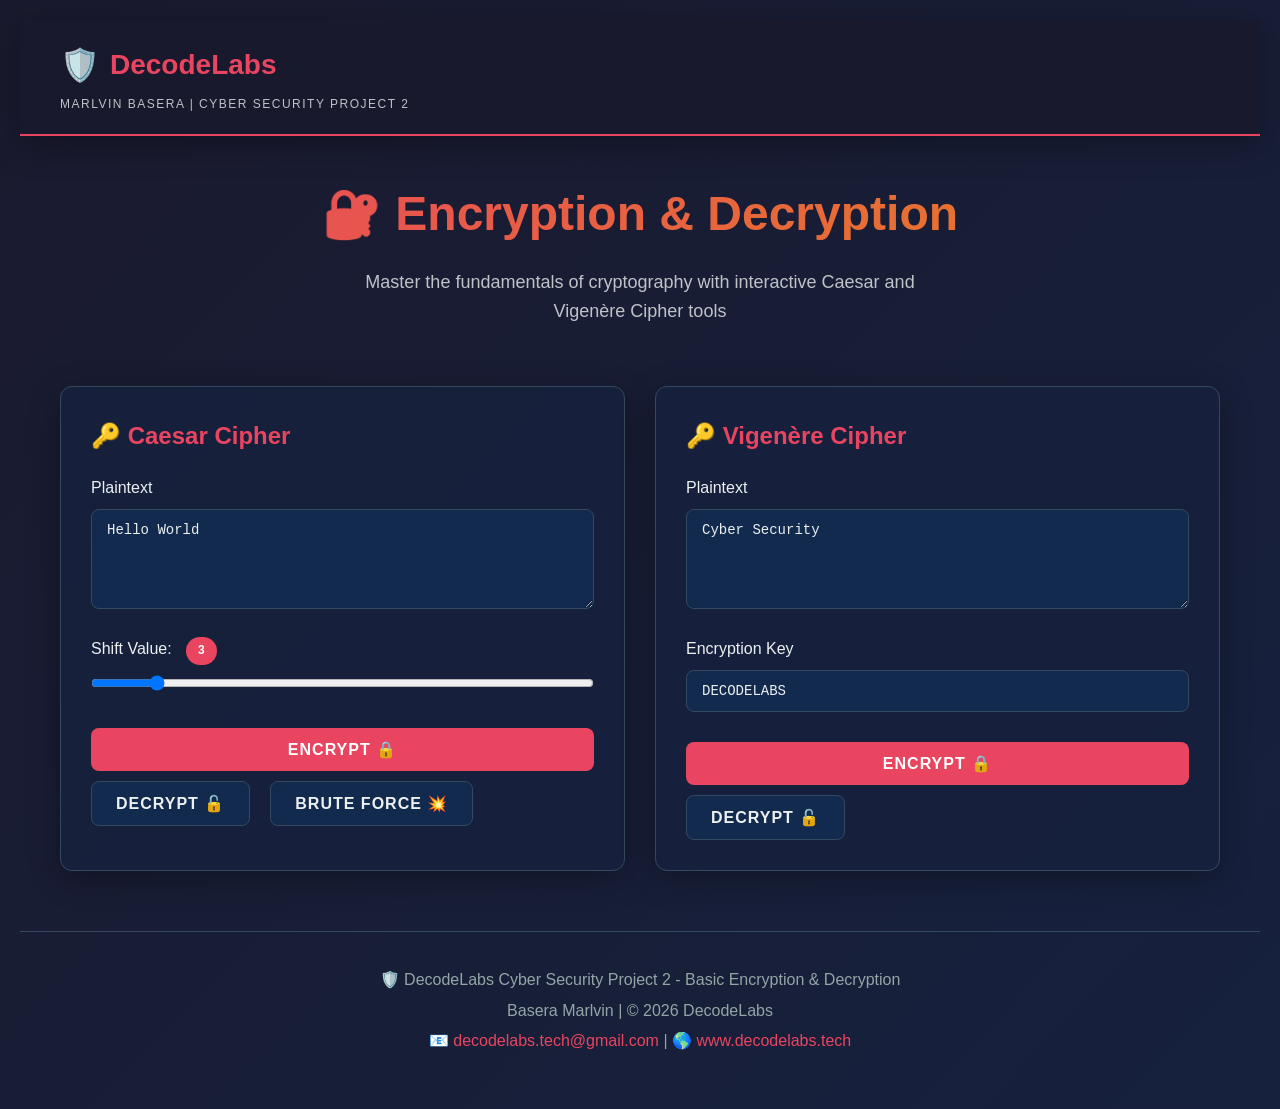
<file: index.html>
<!DOCTYPE html>
<html lang="en">
<head>
    <meta charset="UTF-8">
    <meta http-equiv="refresh" content="0; url=web/index.html" />
    <script type="text/javascript">
        window.location.href = "web/index.html";
    </script>
    <title>Redirecting to Classical Cryptography Simulator</title>
</head>
<body>
    <p>If you are not redirected automatically, follow this <a href="web/index.html">link to the simulator</a>.</p>
</body>
</html>
</file>
<file: web/css/style.css>
/* ============================================
   DecodeLabs Encryption Tool - Stylesheet
   ============================================ */

:root {
    --primary-color: #1a1a2e;
    --secondary-color: #16213e;
    --accent-color: #0f3460;
    --highlight-color: #e94560;
    --success-color: #2ecc71;
    --warning-color: #f39c12;
    --danger-color: #e74c3c;
    --text-color: #ecf0f1;
    --border-color: #34495e;
    --shadow: 0 8px 32px rgba(0, 0, 0, 0.3);
}

* {
    margin: 0;
    padding: 0;
    box-sizing: border-box;
}

body {
    font-family: 'Segoe UI', Tahoma, Geneva, Verdana, sans-serif;
    background: linear-gradient(135deg, var(--primary-color) 0%, var(--secondary-color) 100%);
    color: var(--text-color);
    line-height: 1.6;
    min-height: 100vh;
    padding: 20px;
}

/* ============================================
   HEADER & NAVIGATION
   ============================================ */

header {
    background: rgba(26, 26, 46, 0.95);
    backdrop-filter: blur(10px);
    border-bottom: 2px solid var(--highlight-color);
    padding: 20px 0;
    margin-bottom: 40px;
    box-shadow: var(--shadow);
    position: sticky;
    top: 0;
    z-index: 100;
}

.header-container {
    max-width: 1200px;
    margin: 0 auto;
    padding: 0 20px;
    display: flex;
    justify-content: space-between;
    align-items: center;
}

.header-brand {
    display: flex;
    flex-direction: column;
    gap: 4px;
}

.logo {
    font-size: 28px;
    font-weight: bold;
    color: var(--highlight-color);
    text-decoration: none;
    display: flex;
    align-items: center;
    gap: 10px;
}

.logo::before {
    content: "🛡️";
    font-size: 32px;
}

.header-subtitle {
    font-size: 12px;
    letter-spacing: 1.5px;
    text-transform: uppercase;
    color: #bdc3c7;
}

nav {
    display: flex;
    gap: 30px;
}

nav a {
    color: var(--text-color);
    text-decoration: none;
    font-weight: 500;
    transition: color 0.3s ease;
    cursor: pointer;
}

nav a:hover,
nav a.active {
    color: var(--highlight-color);
}

/* ============================================
   MAIN LAYOUT
   ============================================ */

.container {
    max-width: 1200px;
    margin: 0 auto;
    padding: 0 20px;
}

.main-content {
    display: grid;
    grid-template-columns: 1fr 1fr;
    gap: 30px;
    margin-bottom: 60px;
}

@media (max-width: 768px) {
    .main-content {
        grid-template-columns: 1fr;
    }

    .header-brand {
        align-items: center;
        text-align: center;
    }
}

/* ============================================
   CARD STYLES
   ============================================ */

.card {
    background: rgba(22, 33, 62, 0.8);
    border: 1px solid var(--border-color);
    border-radius: 12px;
    padding: 30px;
    box-shadow: var(--shadow);
    transition: transform 0.3s ease, border-color 0.3s ease;
}

.card:hover {
    transform: translateY(-5px);
    border-color: var(--highlight-color);
}

.card-title {
    font-size: 24px;
    font-weight: bold;
    margin-bottom: 20px;
    color: var(--highlight-color);
    display: flex;
    align-items: center;
    gap: 10px;
}

/* ============================================
   FORM ELEMENTS
   ============================================ */

.form-group {
    margin-bottom: 20px;
}

label {
    display: block;
    margin-bottom: 8px;
    font-weight: 500;
    color: var(--text-color);
}

input[type="text"],
input[type="number"],
textarea,
select {
    width: 100%;
    padding: 12px 15px;
    background: rgba(15, 52, 96, 0.5);
    border: 1px solid var(--border-color);
    border-radius: 8px;
    color: var(--text-color);
    font-family: 'Courier New', monospace;
    font-size: 14px;
    transition: border-color 0.3s ease, background 0.3s ease;
}

input[type="text"]:focus,
input[type="number"]:focus,
textarea:focus,
select:focus {
    outline: none;
    border-color: var(--highlight-color);
    background: rgba(15, 52, 96, 0.8);
    box-shadow: 0 0 10px rgba(233, 69, 96, 0.3);
}

textarea {
    resize: vertical;
    min-height: 100px;
    font-size: 14px;
}

input[type="range"] {
    width: 100%;
    cursor: pointer;
}

.range-value {
    display: inline-block;
    background: var(--highlight-color);
    color: white;
    padding: 4px 12px;
    border-radius: 20px;
    font-size: 12px;
    font-weight: bold;
    margin-left: 10px;
}

/* ============================================
   BUTTONS
   ============================================ */

button {
    padding: 12px 24px;
    font-size: 16px;
    font-weight: 600;
    border: none;
    border-radius: 8px;
    cursor: pointer;
    transition: all 0.3s ease;
    text-transform: uppercase;
    letter-spacing: 1px;
}

.btn-primary {
    background: linear-gradient(135deg, var(--highlight-color), #e94560);
    color: white;
    width: 100%;
    margin-top: 10px;
}

.btn-primary:hover {
    transform: translateY(-2px);
    box-shadow: 0 10px 20px rgba(233, 69, 96, 0.4);
}

.btn-primary:active {
    transform: translateY(0);
}

.btn-secondary {
    background: rgba(15, 52, 96, 0.5);
    color: var(--text-color);
    border: 1px solid var(--border-color);
    margin-right: 10px;
}

.btn-secondary:hover {
    background: rgba(15, 52, 96, 0.8);
    border-color: var(--highlight-color);
}

.btn-group {
    display: flex;
    gap: 10px;
    flex-wrap: wrap;
}

/* ============================================
   OUTPUT DISPLAY
   ============================================ */

.output-section {
    margin-top: 20px;
    padding: 20px;
    background: rgba(15, 52, 96, 0.3);
    border: 1px solid var(--border-color);
    border-radius: 8px;
    display: none;
}

.output-section.visible {
    display: block;
    animation: slideDown 0.3s ease;
}

@keyframes slideDown {
    from {
        opacity: 0;
        transform: translateY(-10px);
    }
    to {
        opacity: 1;
        transform: translateY(0);
    }
}

.output-label {
    font-weight: 600;
    color: var(--highlight-color);
    margin-bottom: 8px;
    font-size: 12px;
    text-transform: uppercase;
    letter-spacing: 1px;
}

.output-text {
    padding: 12px 15px;
    background: rgba(0, 0, 0, 0.3);
    border-radius: 6px;
    font-family: 'Courier New', monospace;
    word-break: break-all;
    min-height: 40px;
    display: flex;
    align-items: center;
    margin-bottom: 10px;
    border-left: 3px solid var(--highlight-color);
}

.copy-btn {
    padding: 8px 16px;
    font-size: 12px;
    background: var(--accent-color);
    color: white;
    border: none;
    border-radius: 6px;
    cursor: pointer;
    transition: all 0.3s ease;
    float: right;
}

.copy-btn:hover {
    background: var(--highlight-color);
}

/* ============================================
   VERIFICATION BADGE
   ============================================ */

.verification {
    margin-top: 15px;
    padding: 12px 15px;
    border-radius: 8px;
    font-weight: 600;
    display: flex;
    align-items: center;
    gap: 10px;
}

.verification.success {
    background: rgba(46, 204, 113, 0.2);
    color: var(--success-color);
    border: 1px solid var(--success-color);
}

.verification.failed {
    background: rgba(231, 76, 60, 0.2);
    color: var(--danger-color);
    border: 1px solid var(--danger-color);
}

.verification::before {
    font-size: 18px;
}

.verification.success::before {
    content: "✓";
}

.verification.failed::before {
    content: "✗";
}

/* ============================================
   BRUTEFORCE RESULTS
   ============================================ */

.bruteforce-results {
    margin-top: 20px;
    max-height: 400px;
    overflow-y: auto;
}

.bruteforce-item {
    display: flex;
    align-items: center;
    padding: 12px;
    margin-bottom: 8px;
    background: rgba(15, 52, 96, 0.3);
    border-radius: 6px;
    border-left: 3px solid var(--border-color);
}

.bruteforce-shift {
    font-weight: bold;
    color: var(--highlight-color);
    min-width: 60px;
}

.bruteforce-text {
    flex: 1;
    font-family: 'Courier New', monospace;
    margin-left: 20px;
    color: var(--text-color);
}

/* ============================================
   HERO SECTION
   ============================================ */

.hero {
    text-align: center;
    margin-bottom: 60px;
    animation: fadeIn 0.6s ease;
}

@keyframes fadeIn {
    from {
        opacity: 0;
        transform: translateY(20px);
    }
    to {
        opacity: 1;
        transform: translateY(0);
    }
}

.hero h1 {
    font-size: 48px;
    margin-bottom: 15px;
    background: linear-gradient(135deg, var(--highlight-color), #e67e22);
    -webkit-background-clip: text;
    -webkit-text-fill-color: transparent;
    background-clip: text;
}

.hero p {
    font-size: 18px;
    color: #bdc3c7;
    max-width: 600px;
    margin: 0 auto 30px;
}

/* ============================================
   FOOTER
   ============================================ */

footer {
    text-align: center;
    padding: 30px 20px;
    border-top: 1px solid var(--border-color);
    margin-top: 60px;
    color: #95a5a6;
}

footer p {
    margin: 5px 0;
}

footer a {
    color: var(--highlight-color);
    text-decoration: none;
}

footer a:hover {
    text-decoration: underline;
}

/* ============================================
   RESPONSIVE
   ============================================ */

@media (max-width: 768px) {
    .header-container {
        flex-direction: column;
        gap: 15px;
    }

    nav {
        gap: 15px;
        flex-wrap: wrap;
        justify-content: center;
    }

    .hero h1 {
        font-size: 36px;
    }

    .btn-group {
        flex-direction: column;
    }

    button {
        width: 100%;
    }

    .bruteforce-item {
        flex-direction: column;
        align-items: flex-start;
    }

    .bruteforce-text {
        margin-left: 0;
        margin-top: 10px;
    }
}

/* ============================================
   SCROLLBAR STYLING
   ============================================ */

::-webkit-scrollbar {
    width: 8px;
}

::-webkit-scrollbar-track {
    background: rgba(15, 52, 96, 0.3);
}

::-webkit-scrollbar-thumb {
    background: var(--highlight-color);
    border-radius: 4px;
}

::-webkit-scrollbar-thumb:hover {
    background: #ff6b7a;
}

/* ============================================
   PRINT STYLES
   ============================================ */

@media print {
    header,
    nav,
    footer {
        display: none;
    }

    body {
        background: white;
        color: black;
    }

    .card {
        background: white;
        border: 1px solid #ccc;
    }
}
</file>
